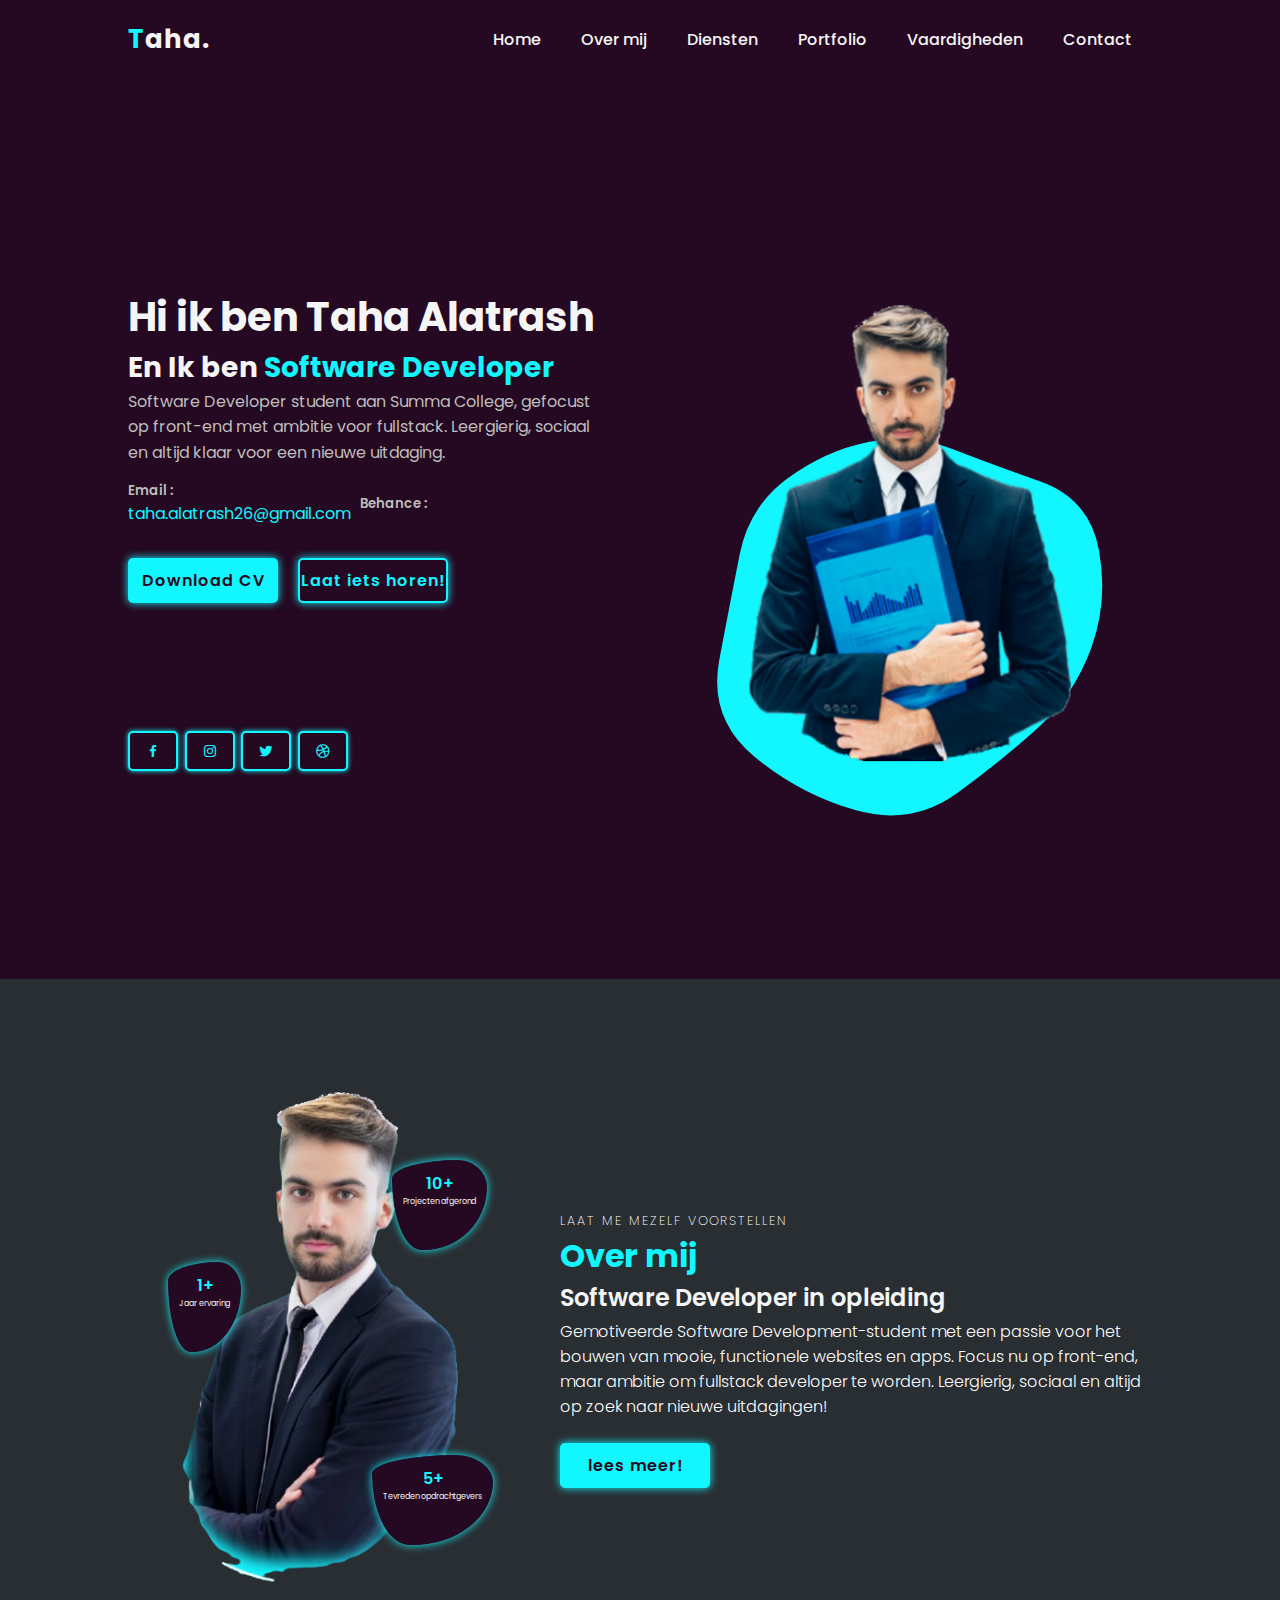
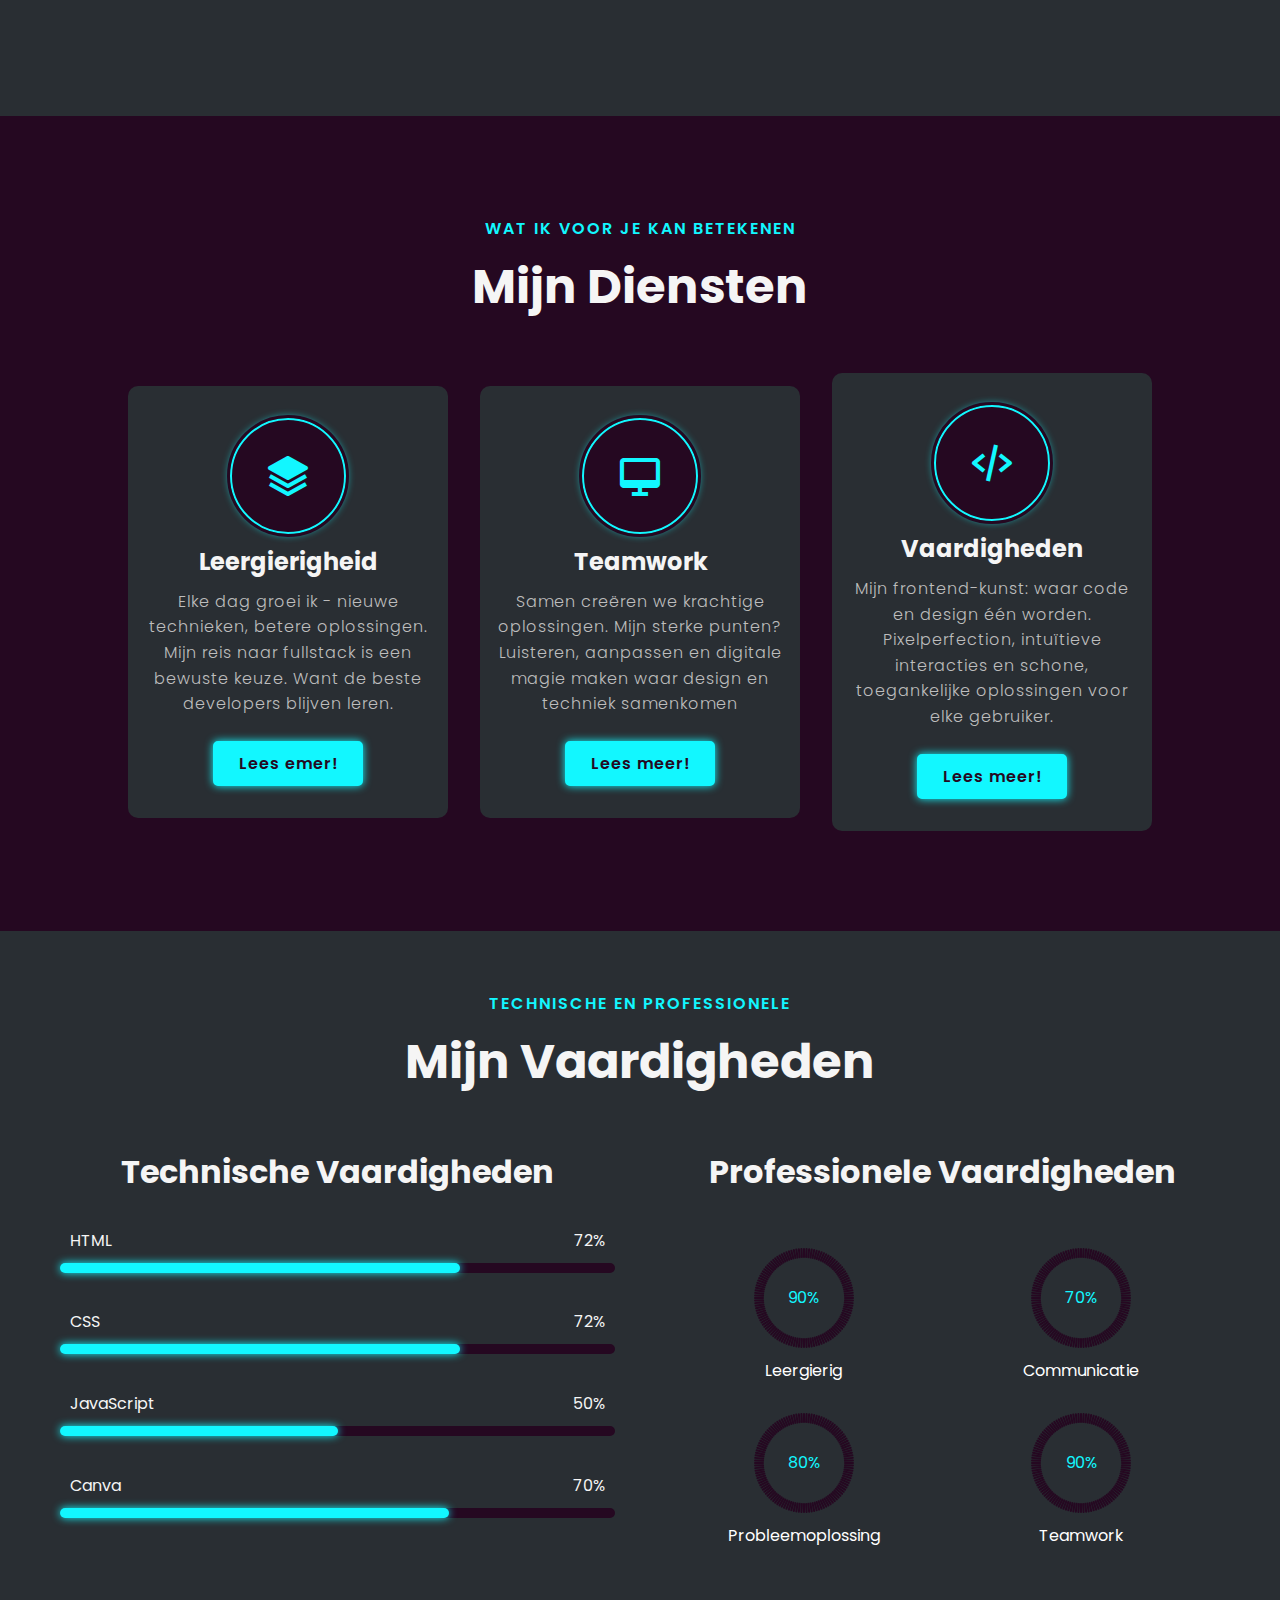
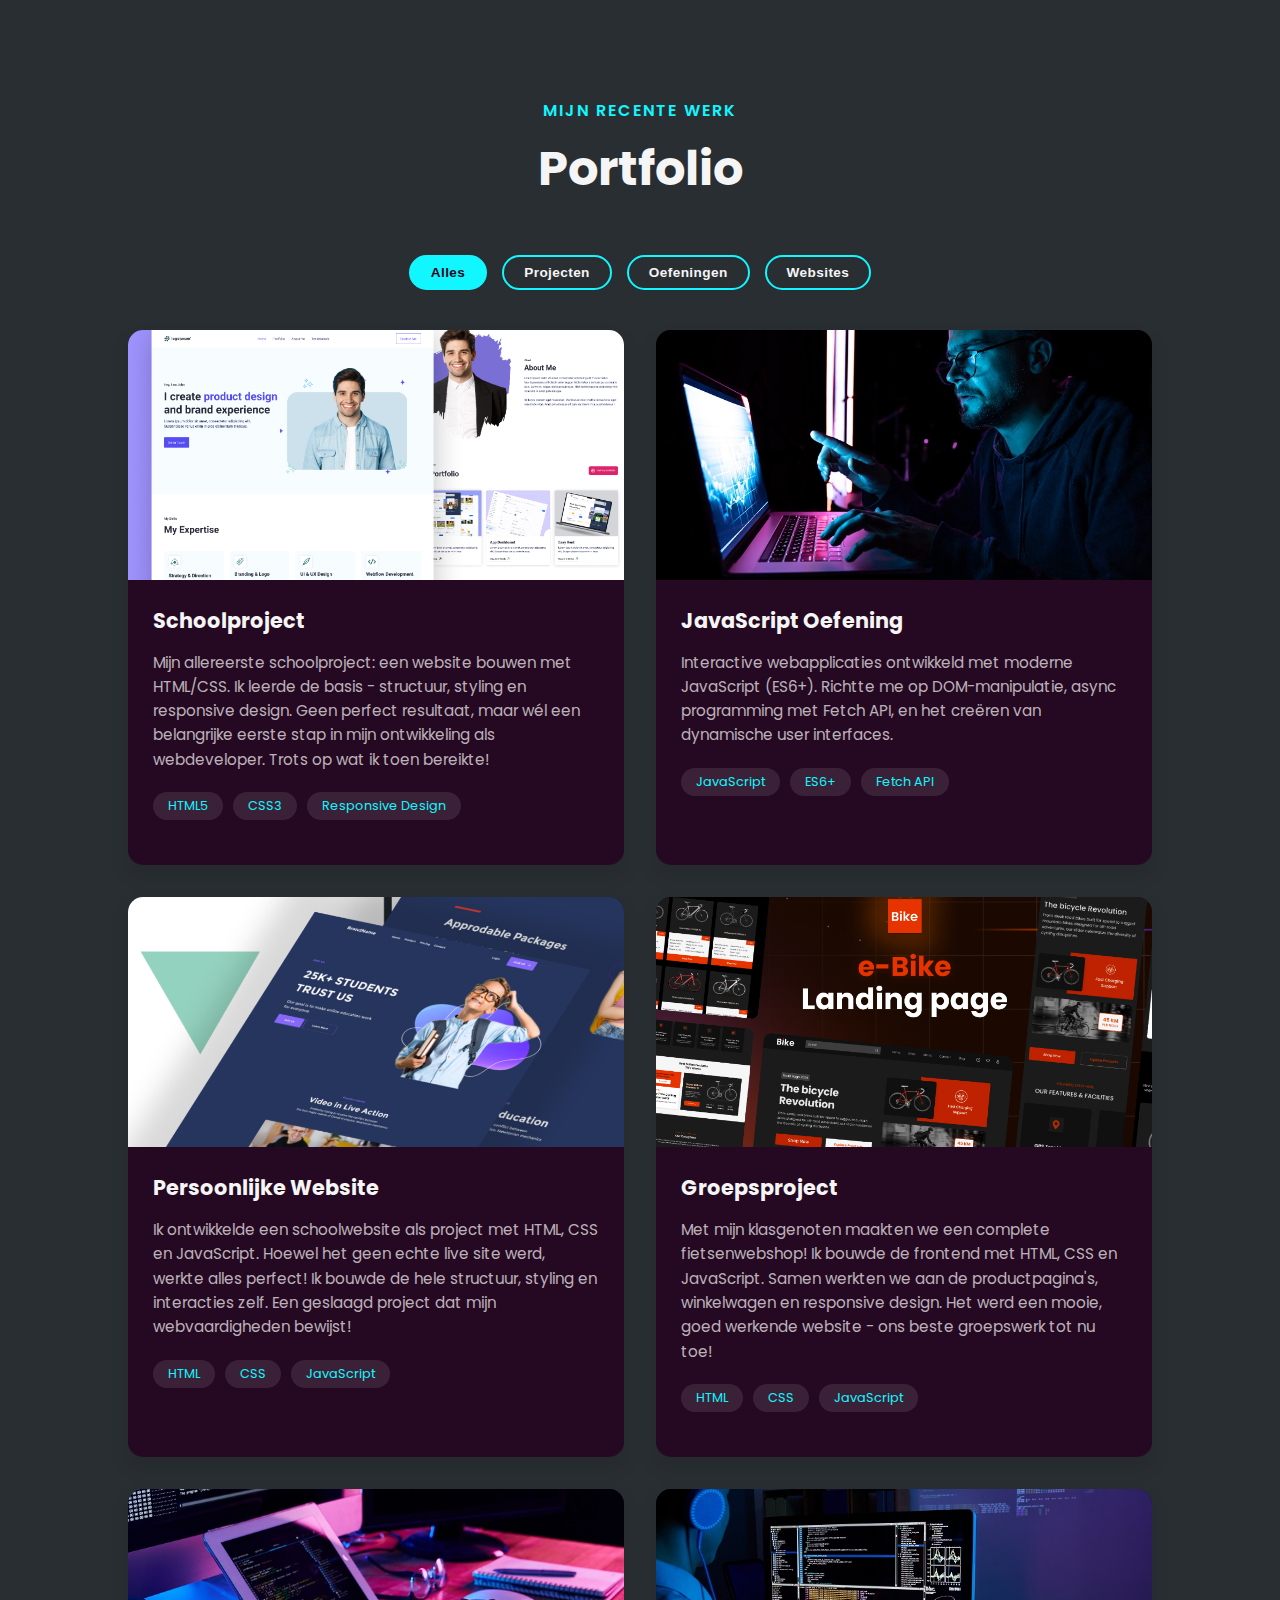
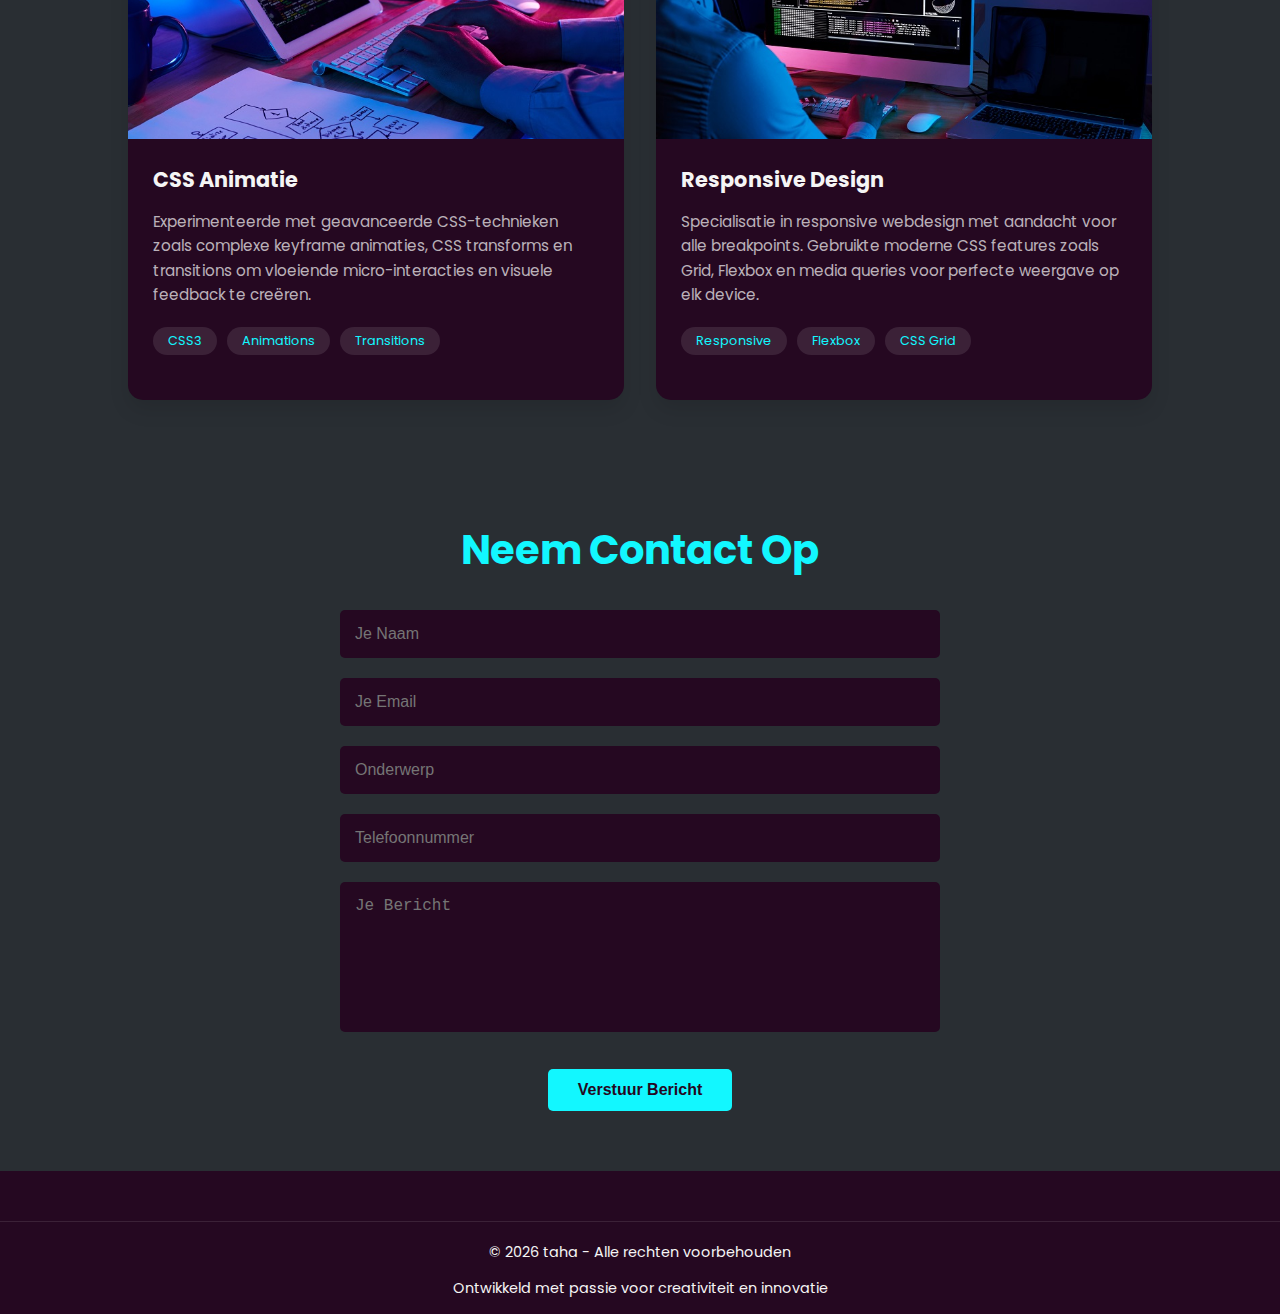
<file: index.html>
<!DOCTYPE html>
<html lang="en">

<head>

  <meta charset="UTF-8" />
  <meta http-equiv="X-UA-Compatible" content="IE=edge">
  <meta name="viewport" content="width=device-width, initial-scale=1.0">
  <title>Taha Al-Atrash – Portfolio</title>
  <link rel="stylesheet" href="style.css">
  <link href='https://unpkg.com/boxicons@2.1.4/css/boxicons.min.css' rel='stylesheet'>
  <link rel="stylesheet" href="https://cdn.web3forms.com/themes/v4/themes.css">
</head>

<body>
  <!--headersite-->
  <header>
    <div class="logo"><span>T</span>aha.</div>
    <ul class="navlist">
      <li><a href="#home">Home</a></li>
      <li><a href="#about">Over mij</a></li>
      <li><a href="#Services">Diensten</a></li>
      <li><a href="#portfolio">Portfolio</a></li>
      <li><a href="#skills">Vaardigheden</a></li>
      <li><a href="#contact">Contact</a></li>
    </ul>
    <div id="menu-icoon" class="bx bx-menu"></div>
  </header>

  <!------------------------ home section ----------------------------------->
  <section id="home" class="home">
    <div class="home-content">
      <h1>Hi ik ben Taha Alatrash</h1>
      <div class="change-text">
        <h3>En Ik ben</h3>
        <h3>
          <span class="word">Software&nbsp;Developer</span>
          <span class="word">Front-end&nbsp;Developer</span>
          <span class="word">Student&nbsp;Aan&nbsp;Summa-College</span>
        </h3>
      </div>

      <p>Software Developer student aan Summa College,
         gefocust op front-end met ambitie voor fullstack.
          Leergierig, sociaal en altijd klaar voor een nieuwe uitdaging.</p>

      <div class="info-box">
        <div class="email-info">
          <h5>Email :</h5>
          <span>taha.alatrash26@gmail.com</span>
        </div>
        <div class="Behance-info">
          <h5>Behance :</h5>
          <span></span>
        </div>
      </div>

      <div class="btn-box">
        <a href="Taha-Al-Atrash-FlowCV-Resume-20250209 (1).pdf" class="btn">Download CV</a>
        <a href="#contact" class="btn">Laat iets horen!</a>
      </div>

      <div class="social-icons">
        <a href="https://www.facebook.com/profile.php?id=100035400005947">
          <li class="bx bxl-facebook"></li>
        </a>
        <a href="https://www.instagram.com/taha_26.mt/">
          <li class="bx bxl-instagram"></li>
        </a>
        <a href="https://x.com/Tahatmr26">
          <li class="bx bxl-twitter"></li>
        </a>
        <a href="#">
          <li class='bx bxl-dribbble'></li>
        </a>
      </div>
    </div> <!-- einde home-content -->

    <div class="home-image">
      <div class="img-box">
        <img src="eerste foto.png" alt="">
      </div>

      <div class="liquid-shope">
        <svg viewBox="0 0 500 500" xmlns="http://www.w3.org/2000/svg" xmlns:xlink="http://www.w3.org/1999/xlink"
          width="100%" id="blobSvg">
          <path fill="#12f7ff">
            <animate attributeName="d" dur="20000ms" repeatCount="indefinite"
              values="
M439,301Q427,352,384,380Q341,408,295.5,444.5Q250,481,192.5,465Q135,449,86.5,410.5Q38,372,52.5,311Q67,250,80.5,205Q94,160,130,132.5Q166,105,208,94.5Q250,84,288,101.5Q326,119,391.5,125Q457,131,454,190.5Q451,250,439,301Z;
M431.5,293Q400,336,377.5,384Q355,432,302.5,462.5Q250,493,190,475.5Q130,458,83.5,415.5Q37,373,41.5,311.5Q46,250,46.5,191.5Q47,133,95,99Q143,65,196.5,59.5Q250,54,299.5,66.5Q349,79,365,126.5Q381,174,422,212Q463,250,431.5,293Z;
M400,289.5Q386,329,366.5,373.5Q347,418,298.5,436Q250,454,211,419.5Q172,385,141.5,357.5Q111,330,62,290Q13,250,43,199Q73,148,112.5,114.5Q152,81,201,55Q250,29,296.5,58.5Q343,88,396,111.5Q449,135,431.5,192.5Q414,250,400,289.5Z;
M442,292.5Q398,335,362.5,359.5Q327,384,288.5,401.5Q250,419,210.5,402.5Q171,386,106.5,378Q42,370,61,310Q80,250,94,209Q108,168,138,138.5Q168,109,209,81.5Q250,54,307.5,52Q365,50,389.5,102.5Q414,155,450,202.5Q486,250,442,292.5Z;
M424.5,302Q430,354,393.5,394.5Q357,435,303.5,434.5Q250,434,207.5,415.5Q165,397,119,374.5Q73,352,40.5,301Q8,250,28.5,192Q49,134,104,113.5Q159,93,204.5,94Q250,95,294.5,95.5Q339,96,401.5,111.5Q464,127,441.5,188.5Q419,250,424.5,302Z;
M418.5,293.5Q400,337,375.5,380.5Q351,424,300.5,420.5Q250,417,203,415Q156,413,107.5,386.5Q59,360,59.5,305Q60,250,48,188Q36,126,103,118.5Q170,111,210,98.5Q250,86,303,76.5Q356,67,369.5,120Q383,173,410,211.5Q437,250,418.5,293.5Z;
M483.02308,313.43396Q469.24428,376.86792,421.66285,420.89249Q374.08143,464.91707,312.04071,451.97467Q250,439.03227,193.5576,442.27805Q137.1152,445.52383,106.97542,397.51613Q76.83565,349.50844,61.59831,299.75422Q46.36098,250,70.55685,205.31107Q94.75272,160.62214,112.96698,102.76266Q131.18124,44.90319,190.59062,22.43621Q250,-0.03077,287.78724,59.71351Q325.57448,119.45778,393.63058,123.67204Q461.68668,127.88631,479.24428,188.94315Q496.80187,250,483.02308,313.43396Z;
M454,300.5Q425,351,383,379.5Q341,408,295.5,429.5Q250,451,195.5,445Q141,439,124.5,385.5Q108,332,91.5,291Q75,250,96.5,212Q118,174,134.5,126.5Q151,79,200.5,56Q250,33,301.5,52.5Q353,72,395.5,107Q438,142,460.5,196Q483,250,454,300.5Z;">
            </animate>
          </path>
        </svg>
      </div>
    </div> <!-- einde home-image -->
  </section>

  <!------------------------  About section  ----------------------------------->

  <section id="about" class="about">

    <div class="image-about">
      <img src="PhotoFaceSwap__2__-_kopie-removebg-preview (1).png" alt="">

      <div class="info-about1">
        <span>1+</span>
        <p>Jaar ervaring </p>
      </div>

      <div class="info-about2">
        <span>10+</span>
        <p>Projecten afgerond</p>
      </div>

      <div class="info-about3">
        <span>5+</span>
        <p>Tevreden opdrachtgevers</p>
      </div>
    </div>

    <div class="about-content">
      <span>Laat me mezelf voorstellen</span>
      <h2>Over mij</h2>
      <h3>Software Developer in opleiding</h3>
      <p>Gemotiveerde Software Development-student met een passie
         voor het bouwen van mooie, functionele websites en apps.
          Focus nu op front-end, maar ambitie om fullstack developer te worden.
           Leergierig, sociaal en altijd op zoek naar nieuwe uitdagingen!</p>

      <div class="btn-box">
        <a href="#Services" class="btn">lees meer!</a>
      </div>
    </div>





  </section>


  <!------------------------  service section  ----------------------------------->

  <section id="Services" class="services">
    <div class="main-text">
      <span>Wat ik voor je kan betekenen</span>
      <h2>Mijn Diensten</h2>
    </div>
    <div class="section-services">
      <div class="service-box">
        <i class='bx bxs-layer service-icoon'></i>
        <h3>Leergierigheid</h3>
        <p>
          Elke dag groei ik - nieuwe technieken, betere oplossingen. Mijn reis naar fullstack is een bewuste keuze. Want de beste developers blijven leren.
        </p>
        <div class="btn-box service-btn">
          <a href="#portfolio" class="btn">Lees emer!</a>
        </div>
      </div>
      <div class="service-box">
        <i class='bx bx-desktop service-icoon'></i>
        <h3>Teamwork</h3>
        <p>
          Samen creëren we krachtige oplossingen. Mijn sterke punten? Luisteren, aanpassen en digitale magie maken waar design en techniek samenkomen
        </p>
        <div class="btn-box service-btn">
          <a href="#portfolio" class="btn">Lees meer!</a>
        </div>
      </div>
      <div class="service-box">
        <i class="bx bx-code-alt service-icoon"></i>
        <h3>Vaardigheden</h3>
        <p>
          Mijn frontend-kunst: waar code en design één worden. Pixelperfection, intuïtieve interacties en schone, toegankelijke oplossingen voor elke gebruiker.
        </p>
        <div class="btn-box service-btn">
          <a href="#portfolio" class="btn">Lees meer!</a>
        </div>
      </div>
    </div>

  </section>


  <!------------------------  Skills section  ----------------------------------->
  <section id="skills" class="skills">
    <div class="main-text">
      <span>Technische en Professionele</span>
      <h2>Mijn Vaardigheden</h2>
    </div>
  
    <div class="skill-main">
      <div class="skills-left">
        <h3>Technische Vaardigheden</h3>
        
        <div class="skill-bar">
          <div class="info">
            <p>HTML</p>
            <p>72%</p>
          </div>
          <div class="bar">
            <span class="html"></span>
          </div>
        </div>
  
        <div class="skill-bar">
          <div class="info">
            <p>CSS</p>
            <p>72%</p>
          </div>
          <div class="bar">
            <span class="css"></span>
          </div>
        </div>
  
        <div class="skill-bar">
          <div class="info">
            <p>JavaScript</p>
            <p>50%</p>
          </div>
          <div class="bar">
            <span class="javascript"></span>
          </div>
        </div>
  
        <div class="skill-bar">
          <div class="info">
            <p>Canva</p>
            <p>70%</p>
          </div>
          <div class="bar">
            <span class="canva"></span>
          </div>
        </div>
      </div>




  
      <div class="skill-right">
        <h3>Professionele Vaardigheden</h3>
        <div class="Professional">
          <!-- Vier vakken zoals in de afbeelding -->
          <div class="box">
            <div class="circle-container">
              <div class="circle" data-percent="90">
                <span class="percentage">90%</span>
              </div>
              <div class="text">Leergierig</div>
            </div>
          </div>
          
          <div class="box">
            <div class="circle-container">
              <div class="circle" data-percent="70">
                <span class="percentage">70%</span>
              </div>
              <div class="text">Communicatie</div>
            </div>
          </div>
          
          <div class="box">
            <div class="circle-container">
              <div class="circle" data-percent="80">
                <span class="percentage">80</span>
              </div>
              <div class="text">Probleemoplossing</div>
            </div>
          </div>
          
          <div class="box">
            <div class="circle-container">
              <div class="circle" data-percent="90">
                <span class="percentage">90%</span>
              </div>
              <div class="text">Teamwork</div>
            </div>
          </div>
        </div>
      </div>
      
      </div>
    </div>
  </section>
  <!------------------------ Portfolio section  ----------------------------------->

  <section id="portfolio" class="portfolio">
    <div class="main-text">
        <span>Mijn recente werk</span>
        <h2>Portfolio</h2>
    </div>
    <div class="container">
        <div class="filter-buttons">
            <button class="btn active" data-filter="all">Alles</button>
            <button class="btn" data-filter="product">Projecten</button>
            <button class="btn" data-filter="interacting">Oefeningen</button>
            <button class="btn" data-filter="web">Websites</button>
        </div>

        <div class="portfolio-gallery">
            <!-- School Project -->
            <div class="portfolio-item" data-item="product">
                <div class="portfolio-image">
                    <img src="Schermafbeelding 2025-04-07 180557.png" alt="Schoolproject">
                    <div class="portfolio-overlay">
                        <h3>Schoolproject</h3>
                        <p>Responsive website met HTML5/CSS3</p>
                    </div>
                </div>
                <div class="portfolio-content">
                    <h3>Schoolproject</h3>
                    <p>Mijn allereerste schoolproject: een website bouwen met HTML/CSS. Ik leerde de basis - structuur, styling en responsive design. Geen perfect resultaat, maar wél een belangrijke eerste stap in mijn ontwikkeling als webdeveloper. Trots op wat ik toen bereikte!</p>
                    <div class="portfolio-skills">
                        <span>HTML5</span>
                        <span>CSS3</span>
                        <span>Responsive Design</span>
                    </div>
                   
                </div>
            </div>

            <!-- JavaScript Exercise -->
            <div class="portfolio-item" data-item="interacting">
                <div class="portfolio-image">
                    <img src="2.jpg" alt="JavaScript Oefening">
                    <div class="portfolio-overlay">
                        <h3>JavaScript Oefening</h3>
                        <p>Interactive webapplicaties</p>
                    </div>
                </div>
                <div class="portfolio-content">
                    <h3>JavaScript Oefening</h3>
                    <p>Interactive webapplicaties ontwikkeld met moderne JavaScript (ES6+). Richtte me op DOM-manipulatie, async programming met Fetch API, en het creëren van dynamische user interfaces.</p>
                    <div class="portfolio-skills">
                        <span>JavaScript</span>
                        <span>ES6+</span>
                        <span>Fetch API</span>
                    </div>
                </div>
            </div>

            <!-- Personal Website -->
            <div class="portfolio-item" data-item="web">
                <div class="portfolio-image">
                    <img src="Schermafbeelding 2025-04-07 180923.png" alt="Persoonlijke Website">
                    <div class="portfolio-overlay">
                        <h3>Persoonlijke Website</h3>
                        <p>Portfolio showcase</p>
                    </div>
                </div>
                <div class="portfolio-content">
                    <h3>Persoonlijke Website</h3>
                    <p>Ik ontwikkelde een schoolwebsite als project met HTML, CSS en JavaScript. Hoewel het geen echte live site werd, werkte alles perfect! Ik bouwde de hele structuur, styling en interacties zelf. Een geslaagd project dat mijn webvaardigheden bewijst!</p>
                    <div class="portfolio-skills">
                        <span>HTML</span>
                        <span>CSS</span>
                        <span>JavaScript</span>
                    </div>
                    
                </div>
            </div>

            <!-- Group Project -->
            <div class="portfolio-item" data-item="product">
                <div class="portfolio-image">
                    <img src="Schermafbeelding 2025-04-07 180357.png" alt="Groepsproject">
                    <div class="portfolio-overlay">
                        <h3>Groepsproject</h3>
                        <p>Agile webapplicatie ontwikkeling</p>
                    </div>
                </div>
                <div class="portfolio-content">
                    <h3>Groepsproject</h3>
                    <p>Met mijn klasgenoten maakten we een complete fietsenwebshop! Ik bouwde de frontend met HTML, CSS en JavaScript. Samen werkten we aan de productpagina's, winkelwagen en responsive design. Het werd een mooie, goed werkende website - ons beste groepswerk tot nu toe!</p>
                    <div class="portfolio-skills">
                        <span>HTML</span>
                        <span>CSS</span>
                        <span>JavaScript</span>
                    </div>
                </div>
            </div>

            <!-- CSS Animation -->
            <div class="portfolio-item" data-item="interacting">
                <div class="portfolio-image">
                    <img src="5.jpg" alt="CSS Animatie">
                    <div class="portfolio-overlay">
                        <h3>CSS Animatie</h3>
                        <p>Geavanceerde CSS-technieken</p>
                    </div>
                </div>
                <div class="portfolio-content">
                    <h3>CSS Animatie</h3>
                    <p>Experimenteerde met geavanceerde CSS-technieken zoals complexe keyframe animaties, CSS transforms en transitions om vloeiende micro-interacties en visuele feedback te creëren.</p>
                    <div class="portfolio-skills">
                        <span>CSS3</span>
                        <span>Animations</span>
                        <span>Transitions</span>
                    </div>
                   
                </div>
            </div>

            <!-- Responsive Design -->
            <div class="portfolio-item" data-item="web">
                <div class="portfolio-image">
                    <img src="6.jpg" alt="Responsive Design">
                    <div class="portfolio-overlay">
                        <h3>Responsive Design</h3>
                        <p>Multi-device optimalisatie</p>
                    </div>
                </div>
                <div class="portfolio-content">
                    <h3>Responsive Design</h3>
                    <p>Specialisatie in responsive webdesign met aandacht voor alle breakpoints. Gebruikte moderne CSS features zoals Grid, Flexbox en media queries voor perfecte weergave op elk device.</p>
                    <div class="portfolio-skills">
                        <span>Responsive</span>
                        <span>Flexbox</span>
                        <span>CSS Grid</span>
                    </div>
                    
                </div>
            </div>
        </div>
    </div>
</section>


  <!------------------------ contact section  ----------------------------------->

  <section id="contact" class="contact-section">
    <div class="contact-header">
        <h1>Neem Contact Op</h1>
    </div>
    
    <div class="contact-form-container">
        <form class="contact-form" action="https://api.web3forms.com/submit" method="POST">
            <input type="hidden" name="access_key" value="ea4c5914-630e-4cbb-93c2-4f698d4accb0"> <!-- Vervang met je eigen access key -->
            <input type="hidden" name="redirect" value="http://127.0.0.1:5501/bedankt.html"> <!-- Optioneel: bedankpagina -->
            
            <div class="form-group">
                <input type="text" name="name" placeholder="Je Naam" required>
            </div>
            <div class="form-group">
                <input type="email" name="email" placeholder="Je Email" required>
            </div>
            <div class="form-group">
                <input type="text" name="subject" placeholder="Onderwerp">
            </div>
            <div class="form-group">
                <input type="tel" name="phone" placeholder="Telefoonnummer">
            </div>
            <div class="form-group">
                <textarea name="message" placeholder="Je Bericht" required></textarea>
            </div>
            
            <!-- Honeypot spam preventie -->
            <input type="checkbox" name="botcheck" class="hidden" style="display: none;">
            
            <div class="form-footer">
                <button type="submit" class="send-btn">Verstuur Bericht</button>
            </div>
        </form>
    </div>
</section>

<footer class="portfolio-footer">
  <p>© <script>document.write(new Date().getFullYear())</script> taha - Alle rechten voorbehouden</p>
  <p>Ontwikkeld met passie voor creativiteit en innovatie</p>
</footer>

  <script src="script.js"></script>
</body>

</html>
</file>
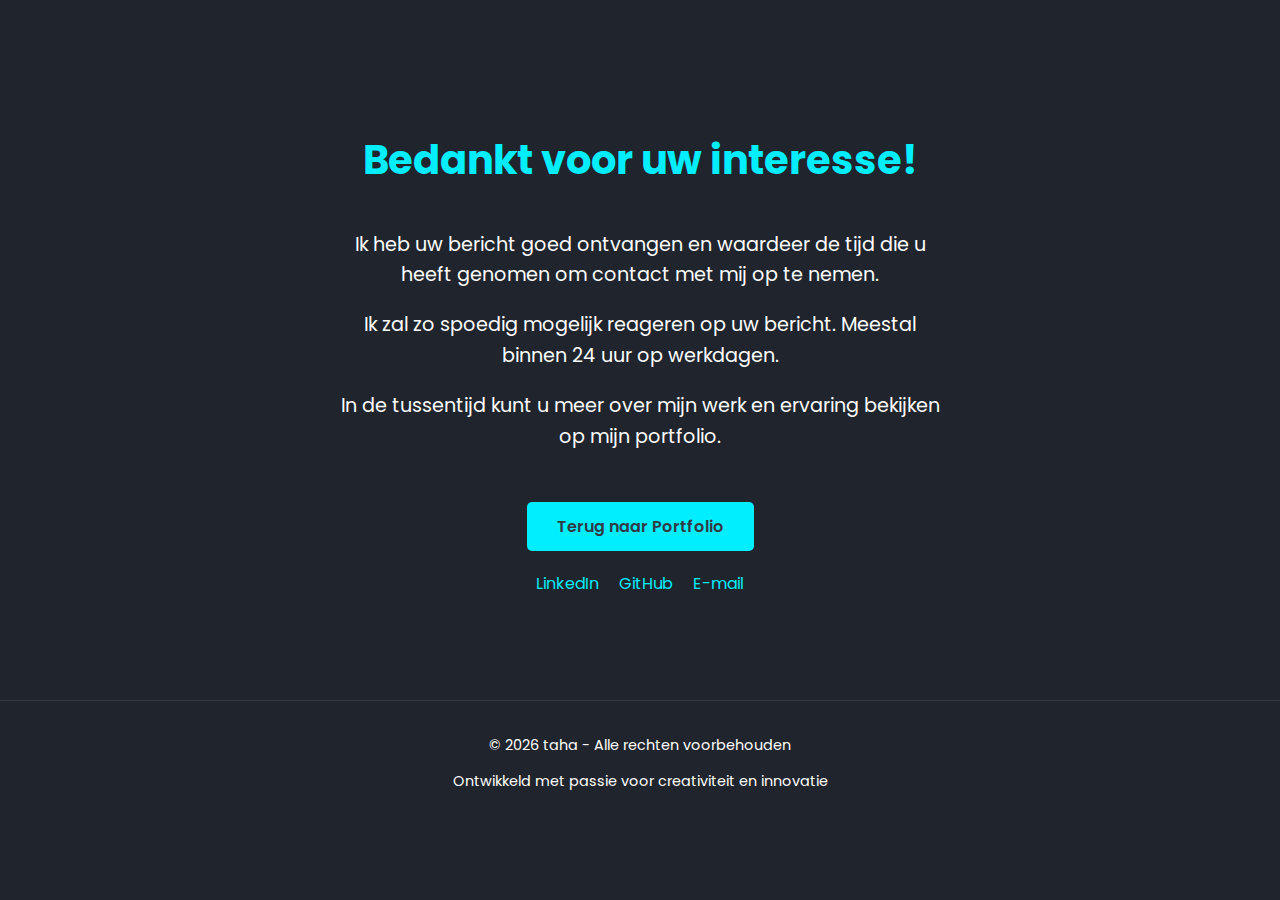
<file: bedankt.html>
<!DOCTYPE html>
<html lang="nl">
<head>
    <meta charset="UTF-8">
    <meta name="viewport" content="width=device-width, initial-scale=1.0">
    <title>Bedankt voor uw bericht!</title>
    <link href="https://fonts.googleapis.com/css2?family=Poppins:wght@300;400;500;600;700&display=swap" rel="stylesheet">
    <style>
        :root {
            --secon-bg-color: #1f242d;
            --text-color: #fff;
            --hover-color: #0ef;
            --bg-color: #323946;
            --neon-box-shadow: 0 0 .5rem #0ef;
        }
        
        body {
            margin: 0;
            padding: 0;
            background: var(--secon-bg-color);
            color: var(--text-color);
            font-family: 'Poppins', sans-serif;
        }
        
        .thank-you-section {
            padding: 80px 10%;
            text-align: center;
            min-height: 60vh;
            display: flex;
            flex-direction: column;
            justify-content: center;
        }
        
        .thank-you-header h1 {
            font-size: 2.5rem;
            margin-bottom: 20px;
            color: var(--hover-color);
        }
        
        .thank-you-content {
            max-width: 600px;
            margin: 0 auto;
        }
        
        .thank-you-message {
            font-size: 1.2rem;
            line-height: 1.6;
            margin-bottom: 30px;
        }
        
        .back-btn {
            background: var(--hover-color);
            color: var(--bg-color);
            border: none;
            padding: 12px 30px;
            font-size: 1rem;
            font-weight: 600;
            border-radius: 5px;
            cursor: pointer;
            transition: all 0.3s ease;
            text-decoration: none;
            display: inline-block;
            margin-top: 20px;
        }
        
        .back-btn:hover {
            background: var(--text-color);
            box-shadow: var(--neon-box-shadow);
        }
        
        .portfolio-footer {
            text-align: center;
            padding: 20px;
            border-top: 1px solid rgba(255, 255, 255, 0.1);
        }
        
        .portfolio-footer p {
            margin-bottom: 15px;
            font-size: 0.9rem;
        }
        
        .social-links {
            display: flex;
            justify-content: center;
            gap: 20px;
            margin-top: 20px;
        }
        
        .social-link {
            color: var(--hover-color);
            text-decoration: none;
            transition: all 0.3s ease;
        }
        
        .social-link:hover {
            color: var(--text-color);
            text-shadow: var(--neon-box-shadow);
        }
    </style>
</head>
<body>
    <section class="thank-you-section">
        <div class="thank-you-header">
            <h1>Bedankt voor uw interesse!</h1>
        </div>
        <div class="thank-you-content">
            <div class="thank-you-message">
                <p>Ik heb uw bericht goed ontvangen en waardeer de tijd die u heeft genomen om contact met mij op te nemen.</p>
                <p>Ik zal zo spoedig mogelijk reageren op uw bericht. Meestal binnen 24 uur op werkdagen.</p>
                <p>In de tussentijd kunt u meer over mijn werk en ervaring bekijken op mijn portfolio.</p>
            </div>
            <a href="index.html" class="back-btn">Terug naar Portfolio</a>
            
            <div class="social-links">
                <a href="https://linkedin.com/in/uw-profiel" class="social-link" target="_blank">LinkedIn</a>
                <a href="https://github.com/uw-profiel" class="social-link" target="_blank">GitHub</a>
                <a href="mailto:uw@email.com" class="social-link">E-mail</a>
            </div>
        </div>
    </section>
    
    <footer class="portfolio-footer">
        <p>© <script>document.write(new Date().getFullYear())</script> taha - Alle rechten voorbehouden</p>
        <p>Ontwikkeld met passie voor creativiteit en innovatie</p>
    </footer>
</body>
</html>
</file>
<file: style.css>
@import url('https://fonts.googleapis.com/css2?family=Poppins:ital,wght@0,100;0,200;0,300;0,400;0,500;0,600;0,700;0,800;0,900;1,100;1,200;1,300;1,400;1,500;1,600;1,700;1,800;1,900&display=swap');

*{
    padding: 0;
    margin: 0;
    box-sizing: border-box;
    list-style: none;
    scroll-behavior: smooth;
    text-decoration: none;
}

:root{
    --text-color: #f5f5f5;
    --hover-color:#12f7ff;
    --bg-color: #250821;
    --secon-bg-color:#292e33;
    --big-font:2.5rem;
    --normal-font:2rem;
    --neon-box-shadow:0 0 .5rem #12f7ff;
    --h2-font:3rem; 
    --font-neon-text-shadow: 0 0 10px rgba(18,247,255,0.3),
    0 0 20px rgba(18,247,255,0.3),
    0 0 30px rgba(18,247,255,0.3),
    0 0 40px rgba(18,247,255,0.3),
    0 0 70px rgba(18,247,255,0.3),
    0 0 80px rgba(18,247,255,0.3),
    0 0 100px rgba(18,247,255,0.3),
    0 0 150px rgba(18,247,255,0.3),

}
body{
    font-family: "Poppins",sans-serif;
    background-color: var(--bg-color);
    color: var(--text-color);
}
header{
    display: flex;
    align-items: center;
    justify-content: space-between;
    width: 100%;
    padding: 20px 10%;
}
.logo{
    font-size: 26px;
    font-weight: 700;
    letter-spacing: 1px;
}
span{
    color: var(--hover-color);
}
.navlist{
 display: flex;  
}
.navlist a{
    color: var(--text-color);
    font-weight: 500;
    padding: 10px 20px;

}
.navlist a:hover{
    color: var(--hover-color);
    text-shadow: 0 0 10px rgba(18,247,255,0.6),
    0 0 20px rgba(18,247,255,0.6),
    0 0 30px rgba(18,247,255,0.6),
    0 0 40px rgba(18,247,255,0.6),
    0 0 70px rgba(18,247,255,0.6),
    0 0 80px rgba(18,247,255,0.6),
    0 0 100px rgba(18,247,255,0.6),
    0 0 150px rgba(18,247,255,0.6);
}
#menu-icoon{
    font-size: 1.8rem;
    z-index: 10001;
    cursor: pointer;
    margin-left: 25px;
    background: var(--hover-color);
    border-radius: 3rem;
    color: var(--secon-bg-color);
    display: none;
}

section{
    padding: 100px 10%;
}

.home{
    min-height: 100vh;
    height: 100%;
    width: 100%;
    display: grid;
    grid-template-columns: repeat(2,1fr);
    align-items: center;
    grid-gap: 4rem;
}

.home-content{
    max-width: 600px;
}

.home-content h1{
    font-size: var(--big-font);
    font-weight: 700;
}
.change-text{
    font-size: 1.5rem;
    font-weight: 600;
}

.change-text h3{
    display: inline-flex;
    margin: 0;
    vertical-align: top;
}

.word {
    position: absolute;
    opacity: 0;
    transition: opacity 0.5s ease-in-out;
  }
  
  .letter {
    display: inline-block;
    opacity: 1;
    transition: transform 0.3s, opacity 0.3s;
  }
  
  .letter.out {
    opacity: 0;
    transform: translateY(-20px);
  }
  
  .letter.behind {
    opacity: 0;
    transform: translateY(20px);
  }
  
  .letter.in {
    opacity: 1;
    transform: translateY(0);
  }
  
 .home-content p{
    color: #bdbdbd;
    line-height: 1.6;
  }

  .info-box{
    display: inline-flex;
    justify-content: space-between;
    align-items: center;
    width: 300px;
    margin: 1rem 0 2rem;
  }
  .info-box h5{
    font-weight: 600;
    color: var(.9rem);
    color: #bdbdbd;
  }
  .btn-box{
    display: flex;
    justify-content: space-between;
    width: 320px;
    height: 45px;
  }
.btn-box a.btn{
    display: inline-flex;
    justify-content: center;
    align-items: center;
    width: 150px;
    height: 100%;
    background-color: var(--hover-color);
    color: var(--bg-color);
    font-size: 1rem;
    letter-spacing: 1px;
    font-weight: 600;
    translate: .6s;
    box-shadow: var(--neon-box-shadow);
    border-radius: 5px;
    position: relative; overflow: hidden;
    z-index: 1;
    border: 2px solid var(--hover-color);
}
a.btn:hover{
    color: var(--hover-color);
}
a.btn::before{
    content: "";
    position: absolute;
    top: 0;
    left: 0;
    background: var(--bg-color);
    width: 0;
    height: 100%;
    z-index: -1;
    transition: .4s;
}
a.btn:hover::before{
    width: 100%;
}

a.btn:nth-child(2){
    background: var(--bg-color);
    color: var(--hover-color);
}

a.btn:nth-child(2):hover{
    color: var(--bg-color);
}

a.btn:nth-child(2)::before{
    background: var(--hover-color);
}

.social-icons{
  
    margin-top: 8rem;
    display: flex;
    justify-content: space-between;
    width: 220px;
    height: 40px;
}
.social-icons a{
    display: inline-flex;
    width: 50px;
    height: 100%;
    justify-content: center;
    align-items: center;
    background: var(--bg-color);
    color: var(--hover-color);
    border: 2px solid var(--hover-color);
    transition: .6s;
    box-shadow: 0 0 0.3rem #12f7ff;
    border-radius: 5px;
    position: relative;
    z-index: 1;
    overflow: hidden;
}

.social-icons a i{
    font-size: 1.5rem;
}
 
.social-icons a:hover{
    color: var(--bg-color);
}

.social-icons a::before{
    content: "";
    position: absolute;
    left: 0;
    top: 0;
    width: 0;
    height: 100%;
    background: var(--hover-color);
    transition: .6s;
    z-index: -1;
}

.social-icons a:hover::before{
    width: 100%;
}

.home-image {
    position: relative;
    
}
.img-box{
    text-align: center;
}

.img-box img{
    width: 100%;
    max-width: 350px;
    height: auto;
}

.liquid-shope {
    position: absolute;
    width: 100%;
    height: 100%;
    z-index: -1;
    top: 15%;
}



/*----------about section css-------------------------*/

.about{
    display: flex;
    justify-content: center;
    align-items: center;
    grid-gap: 2rem;
    background: var(--secon-bg-color);
}


.about .image-about{
    text-align: center;
    position: relative;
}

.about .image-about img{
    max-width: 400px;
    height: auto;
}

.about-content span{
    color: #fdfdfd;
    font-size: .8rem;
    font-weight: 200;
    letter-spacing: 2px;
    text-transform: uppercase;
}

.about-content h2{
    color: var(--hover-color);
    font-weight: 700;
    font-size: var(--normal-font);
}

.about-content h3{
    font-weight: 600;
    font-size: 1.5rem;
    margin-bottom: .2rem;
}

.about-content p{
    color: #fdfdfd;
    font-weight: 300;
    margin-bottom: 1.5rem;
}

.info-about1,
.info-about2,
.info-about3{
    background: var(--bg-color);
    font-size: .5rem;
    position: absolute;
    padding: 10px;
    height: 90px;
    border-radius: 69% 31% 66% / 21% 30% 70% 79%;
    display: block;
    box-shadow: var(--neon-box-shadow);
    border: 1px solid var(--bg-color);
    z-index: 100;
    animation: morph 6s linear infinite;
}


.info-about1{
    left: 10%;
    top: 34%;
}

.info-about2{
    left: 66%;
    top: 15%;
}

.info-about3{
    left: 61%;
    top: 70%;
}

.image-about span{
    color: var(--hover-color);
    font-size: 1rem;
    font-weight: 600;
}

/*<!---service setion ---->*/

.main-text{
 width: 100%;
 text-align: center;
 margin-bottom: 2rem;
 color: var(--hover-color);
}

.main-text h2{
    font-weight: 700;
    font-size: var(--normal-font);
}


.main-text span{
    color: #fdfdfd;
    font-size: .8rem;
    font-weight: 200;
    letter-spacing: 2px;
    text-transform: uppercase;
    
}
.section-services{
    display: flex;
    justify-content: center;
    align-items: center;
    flex-wrap: wrap;
    grid-gap: 2rem;
}

.section-services .service-box{
    flex: 1 1 18rem;
    padding: 2rem 1rem 2rem;
    text-align: center;
    background: var(--secon-bg-color);
    transition: transform .4s;
    border-radius: 10px;
    
}

.service-btn{
    width: auto;
    justify-content: center;
}

.service-box:hover{
    transform: translateY(-.7rem);
}

.service-icoon{
    border: 2px solid var(--hover-color);
    padding: 2rem;
    background: var(--bg-color);
    display: flex;
    align-items: center;
    font-size: 3rem;
    border-radius: 50%;
    position: relative;
    color: var(--hover-color);
    box-shadow: var(--neon-box-shadow);
    outline: 3px solid var(--bg-color);
}

.service-box h3{
    margin: 10px;
    font-size: 1.5rem;
}

.service-box p{
    margin: .5rem 0 1.5rem 0;
    font-weight: 300;
    letter-spacing: 1px;
    color: #bdbdbd;
    line-height: 1.6;
}


/*----------skills section css-------------------------*/
.main-text {
    width: 100%;
    text-align: center;
    margin-bottom: 2rem;
    color: var(--hover-color);
  }
  
  .main-text h2 {
    font-weight: 700;
    font-size: var(--normal-font);
  }
  
  .main-text span {
    color: #fdfdfd;
    font-size: 0.8rem;
    font-weight: 200;
    letter-spacing: 2px;
    text-transform: uppercase;
  }
  
  .skills {
    background: var(--secon-bg-color);
    padding: 60px 0;
  }
  
  .skill-main {
    width: 100%;
    display: grid;
    grid-template-columns: repeat(2, 1fr);
    grid-row-gap: 30px;
    grid-column-gap: 50px;
    max-width: 1200px;
    margin: 0 auto;
    padding: 0 20px;
  }
  
  .skill-bar {
    margin-bottom: 2.3rem;
  }
  
  .skill-main h3 {
    margin-bottom: 2rem;
    font-size: var(--normal-font);
    text-align: center;
    color: var(--text-color);
  }
  
  .skills-left .skill-bar .info {
    display: flex;
    justify-content: space-between;
    align-items: center;
    padding: 0 10px;
    color: var(--text-color);
  }
  
  .skills-left .skill-bar .bar {
    width: 100%;
    height: 10px;
    background-color: var(--bg-color);
    border-radius: 25px;
    margin-top: 10px;
    position: relative;
  }
  
  .skill-bar .bar span {
    width: 50%;
    height: 100%;
    position: absolute;
    left: 0;
    background-color: var(--hover-color);
    border-radius: 25px;
    box-shadow: var(--neon-box-shadow);

  }
   
 .skill-bar .bar .html{
    width: 72%;
    animation: html 2s;
 }

 .skill-bar .bar .css{
    width: 72%;
    animation: css 3s;
 }
 .skill-bar .bar .javascript{
    width: 50%;
    animation: javascript 4s;
 }

 .skill-bar .bar .canva{
    width: 70%;
    animation: canva 5s;
 }
  

/* ---------------skills right ------------------*/
.Professional {
    display: grid;
    grid-template-columns: 1fr 1fr;
   
  }
  
  .box {
    position: relative;
    margin: 10px 0;
    flex: 1 1 15rem;
  }

  .box .text{
    text-align: center;
    color: #fff;
    font-size: 1rem;
  }

  .box .text big{
    font: 400;
    letter-spacing: 1px;
    position: absolute;
    top: 40%;
    left: 50%;
    transform: translate(-50% ,  -50%);
  }

  .box .text small{
    display: block;
    font-weight: 600;
  }

  .circle{
    width: 100%;
    height: 120px;
    display: flex;
    justify-content: center;
    align-items: center;
 
  }

  .circle .point{
    width: 2px;
    height: 10px;
    background-color: var(--bg-color);
    position: absolute;
    border-radius: 3px;
    transform: rotate(calc(var(--i)*120deg)) translateY(-45px);
    
  }


  .point.marked{
    animation: glow 0.04s linear forwards;
    animation-delay: calc(var(--i)*0.05s);
  }


/*<!-------------------keyframs------------------------->*/

/* Portfolio Section */
.portfolio {
    padding: 80px 10%;
    background: var(--secon-bg-color);
}

.main-text {
    text-align: center;
    margin-bottom: 50px;
}

.main-text span {
    color: var(--hover-color);
    font-size: 1rem;
    font-weight: 600;
    letter-spacing: 2px;
    text-transform: uppercase;
}

.main-text h2 {
    font-size: var(--h2-font);
    margin-top: 10px;
    color: var(--text-color);
}

.filter-buttons {
    display: flex;
    justify-content: center;
    align-items: center;
    flex-wrap: wrap;
    gap: 15px;
    margin-bottom: 40px;
}

.filter-buttons .btn {
    background: none;
    outline: none;
    border: 2px solid var(--hover-color);
    padding: 8px 20px;
    border-radius: 30px;
    cursor: pointer;
    font-size: .85rem;
    font-weight: 600;
    letter-spacing: .4px;
    color: var(--text-color);
    transition: all 0.3s ease;
}

.filter-buttons .btn:hover,
.filter-buttons .btn.active {
    background: var(--hover-color);
    color: var(--bg-color);
}

.portfolio-gallery {
    display: grid;
    grid-template-columns: repeat(auto-fill, minmax(350px, 1fr));
    gap: 2rem;
}

.portfolio-item {
    background: var(--bg-color);
    border-radius: 15px;
    overflow: hidden;
    box-shadow: 0 10px 20px rgba(0, 0, 0, 0.1);
    transition: transform 0.3s ease, box-shadow 0.3s ease;
}

.portfolio-item:hover {
    transform: translateY(-10px);
    box-shadow: 0 15px 30px rgba(0, 0, 0, 0.2);
}

.portfolio-image {
    height: 250px;
    width: 100%;
    overflow: hidden;
    position: relative;
}

.portfolio-image img {
    width: 100%;
    height: 100%;
    object-fit: cover;
    transition: transform 0.5s ease;
}

.portfolio-item:hover .portfolio-image img {
    transform: scale(1.1);
}

.portfolio-overlay {
    position: absolute;
    top: 0;
    left: 0;
    width: 100%;
    height: 100%;
    background: rgba(0, 0, 0, 0.7);
    display: flex;
    flex-direction: column;
    justify-content: center;
    align-items: center;
    opacity: 0;
    transition: opacity 0.3s ease;
}

.portfolio-item:hover .portfolio-overlay {
    opacity: 1;
}

.portfolio-overlay h3 {
    color: #fff;
    font-size: 1.5rem;
    margin-bottom: 10px;
}

.portfolio-overlay p {
    color: var(--hover-color);
    font-size: 1rem;
}

.portfolio-content {
    padding: 25px;
}

.portfolio-content h3 {
    font-size: 1.3rem;
    margin-bottom: 15px;
    color: var(--text-color);
}

.portfolio-content p {
    font-size: 0.95rem;
    line-height: 1.6;
    margin-bottom: 20px;
    color: rgba(255, 255, 255, 0.7);
}

.portfolio-skills {
    display: flex;
    flex-wrap: wrap;
    gap: 10px;
    margin-bottom: 20px;
}

.portfolio-skills span {
    background: rgba(255, 255, 255, 0.1);
    padding: 5px 15px;
    border-radius: 20px;
    font-size: 0.8rem;
    color: var(--hover-color);
}

.portfolio-link {
    display: inline-flex;
    align-items: center;
    gap: 5px;
    color: var(--hover-color);
    font-weight: 600;
    text-decoration: none;
    transition: color 0.3s ease;
}

.portfolio-link:hover {
    color: #fff;
    text-shadow: 0 0 10px var(--hover-color);
}

/* Responsive adjustments */
@media (max-width: 768px) {
    .portfolio-gallery {
        grid-template-columns: repeat(auto-fill, minmax(300px, 1fr));
    }
    
    .filter-buttons {
        gap: 10px;
    }
    
    .filter-buttons .btn {
        padding: 6px 15px;
        font-size: 0.8rem;
    }
}

/* Contact Section */
/* Contact Section Styles */
.contact-section {
    padding: 40px 10%;
    background: var(--secon-bg-color);
    color: var(--text-color);
    font-family: 'Poppins', sans-serif;
}

.contact-header h1 {
    font-size: 2.5rem;
    margin-bottom: 30px;
    color: var(--hover-color);
    text-align: center;
}

.contact-form-container {
    max-width: 600px;
    margin: 0 auto;
}

.form-group {
    margin-bottom: 20px;
}

.form-group input,
.form-group textarea {
    width: 100%;
    padding: 15px;
    background: var(--bg-color);
    border: none;
    border-radius: 5px;
    color: var(--text-color);
    font-size: 1rem;
    outline: none;
}

.form-group textarea {
    height: 150px;
    resize: none;
}

.form-footer {
    display: flex;
    flex-direction: column;
    align-items: center;
    margin-top: 30px;
}

.send-btn {
    background: var(--hover-color);
    color: var(--bg-color);
    border: none;
    padding: 12px 30px;
    font-size: 1rem;
    font-weight: 600;
    border-radius: 5px;
    cursor: pointer;
    transition: all 0.3s ease;
    margin-bottom: 20px;
}

.send-btn:hover {
    background: var(--text-color);
    box-shadow: var(--neon-box-shadow);
}

.video-progress {
    text-align: center;
    font-size: 0.9rem;
    color: rgba(255, 255, 255, 0.7);
    margin-bottom: 10px;
}

.source-info {
    font-size: 0.7rem;
    color: rgba(255, 255, 255, 0.5);
    margin-top: 5px;
}

.portfolio-footer {
    text-align: center;
    margin-top: 50px;
    padding-top: 20px;
    border-top: 1px solid rgba(255, 255, 255, 0.1);
}

.portfolio-footer p {
    margin-bottom: 15px;
    font-size: 0.9rem;
}

.subscribe-btn {
    background: none;
    color: var(--hover-color);
    border: 1px solid var(--hover-color);
    padding: 8px 20px;
    border-radius: 5px;
    cursor: pointer;
    transition: all 0.3s ease;
}

.subscribe-btn:hover {
    background: var(--hover-color);
    color: var(--bg-color);
    box-shadow: var(--neon-box-shadow);
}




/*<!---keyframs---->*/


@keyframes morph{
    0%,
    100%{
        border-radius: 40% 60% 70% 30% / 40% 40% 60% 50%;
    }
    30%{
        border-radius: 70% 30% 50% 50% / 30% 30% 70% 70%;
    }
    60%{
        border-radius: 100% 60% 60% 100% / 100% 100% 60% 60%;
    }
    80%{
        border-radius: 69% 31% 66%  34% /  21% 30% 70% 79%;
    }
}

@keyframes html{
0%{
   width: 0%;
}
100%{
    width: 72%;
}
}

@keyframes css{
0%{
   width: 0%;
}
100%{
    width: 72%;
}
}

@keyframes javascript{
    0%{
       width: 0%;
    }
    100%{
        width: 50%;
    }
 }

 
@keyframes canva{
    0%{
       width: 0%;
    }
    100%{
        width: 70%;
    }
    }

@keyframes  glow{
 0%{
    background: var(--bg-color);
    box-shadow: none;
 }
 100%{
    background: var(--hover-color);
    box-shadow: var(--neon-box-shadow);
 }
}
</file>
